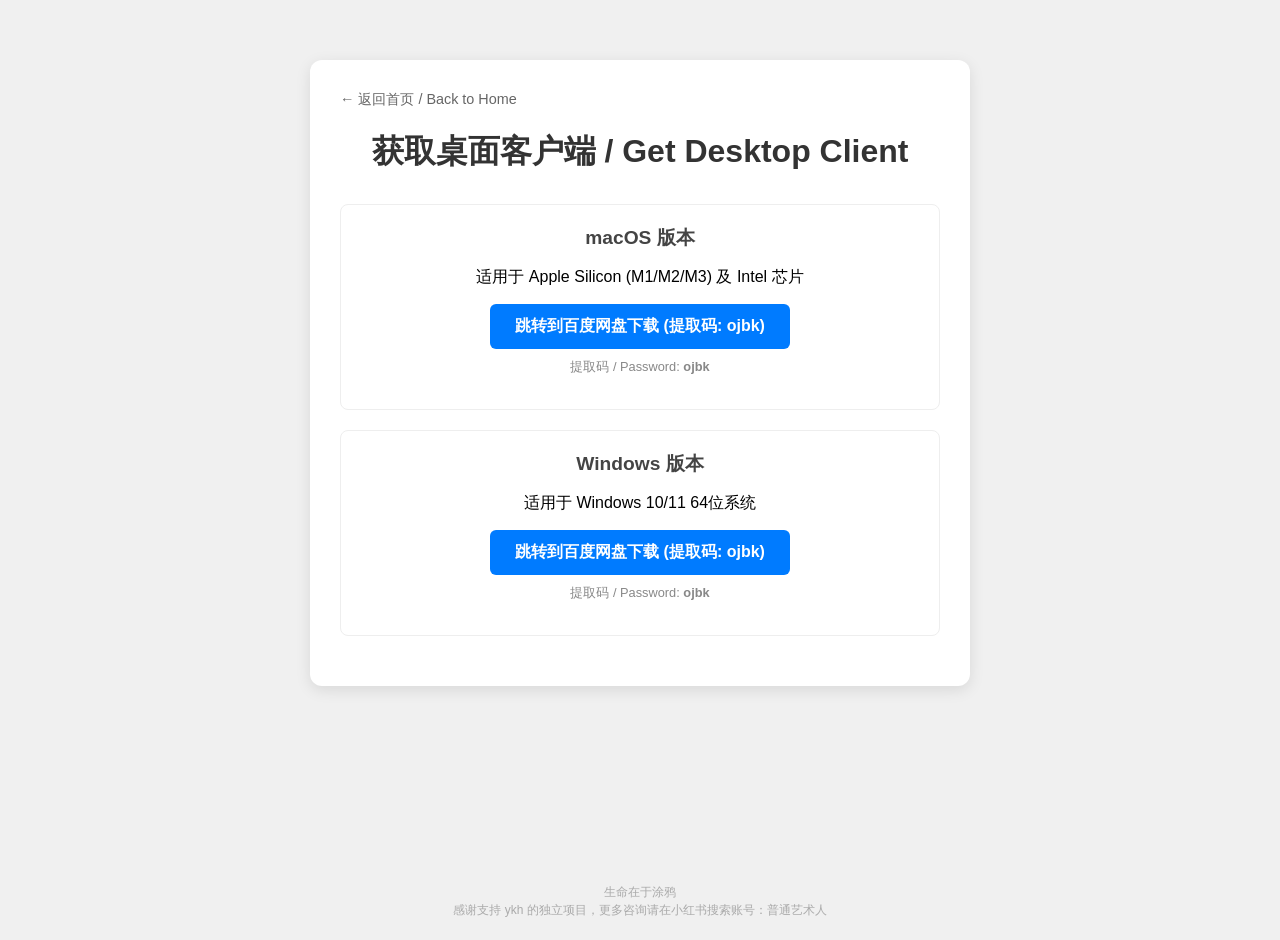
<file: download.html>
<!DOCTYPE html>
<html lang="en">
<head>
    <meta charset="UTF-8">
    <meta name="viewport" content="width=device-width, initial-scale=1.0">
    <title>下载客户端 / Download Client</title>
    <link rel="stylesheet" type="text/css" href="style.css">
    <style>
        body {
            font-family: Arial, sans-serif;
            background-color: #f0f0f0;
            margin: 0;
            padding: 20px;
            display: flex;
            flex-direction: column;
            align-items: center;
            min-height: 100vh;
        }
        .download-container {
            background: white;
            padding: 30px;
            border-radius: 12px;
            box-shadow: 0 4px 15px rgba(0,0,0,0.1);
            max-width: 600px;
            width: 90%;
            text-align: center;
            margin-top: 40px;
        }
        h1 { color: #333; margin-bottom: 30px; }
        .download-option {
            margin: 20px 0;
            padding: 20px;
            border: 1px solid #eee;
            border-radius: 8px;
            transition: transform 0.2s;
        }
        .download-option:hover {
            transform: translateY(-2px);
            border-color: #007bff;
        }
        .os-title {
            font-size: 1.2rem;
            font-weight: bold;
            margin-bottom: 10px;
            color: #444;
        }
        .download-btn {
            display: inline-block;
            padding: 12px 25px;
            background-color: #007bff;
            color: white;
            text-decoration: none;
            border-radius: 6px;
            font-weight: bold;
            transition: background-color 0.3s;
        }
        .download-btn:hover {
            background-color: #0056b3;
        }
        .back-link {
            margin-top: 30px;
            text-decoration: none;
            color: #666;
            font-size: 0.9rem;
        }
        .back-link:hover { color: #007bff; }
        
        .watermark {
            margin-top: auto;
            padding-top: 40px;
            opacity: 0.5;
            text-align: center;
            font-size: 12px;
            color: #666;
        }
    </style>
</head>
<body>
    <div class="download-container">
        <div style="text-align: left; margin-bottom: 20px;">
            <a href="index.html" class="back-link">← 返回首页 / Back to Home</a>
        </div>
        <h1>获取桌面客户端 / Get Desktop Client</h1>
        
        <div class="download-option">
            <div class="os-title">macOS 版本</div>
            <p>适用于 Apple Silicon (M1/M2/M3) 及 Intel 芯片</p>
            <a href="https://pan.baidu.com/s/1rqxt_PEAMdrOBbixtuGAfQ" class="download-btn" target="_blank">跳转到百度网盘下载 (提取码: ojbk)</a>
            <p style="font-size: 0.8rem; color: #888; margin-top: 10px;">提取码 / Password: <strong>ojbk</strong></p>
        </div>

        <div class="download-option">
            <div class="os-title">Windows 版本</div>
            <p>适用于 Windows 10/11 64位系统</p>
            <a href="https://pan.baidu.com/s/1MXFPrrs2Ib-EiNG_TQ7JuQ?pwd=ojbk" class="download-btn" target="_blank">跳转到百度网盘下载 (提取码: ojbk)</a>
            <p style="font-size: 0.8rem; color: #888; margin-top: 10px;">提取码 / Password: <strong>ojbk</strong></p>
        </div>
    </div>

    <footer class="watermark">
        <p>生命在于涂鸦</p>
        <p>感谢支持 ykh 的独立项目，更多咨询请在小红书搜索账号：普通艺术人</p>
    </footer>
</body>
</html>
</file>
<file: style.css>
html, body {
  margin: 0;
  padding: 0;
  width: 100%;
  min-height: 100%; /* 使用 min-height 允许内容溢出滚动 */
  display: flex;
  flex-direction: column;
  justify-content: center; /* 垂直居中 */
  align-items: center; /* 水平居中 */
  background-color: #f0f0f0;
  font-family: Arial, sans-serif;
}

#main {
  display: flex;
  justify-content: center;
  align-items: center;
  width: 100%;
}

canvas {
  display: block;
  border: 2px solid #333;
  box-shadow: 0 4px 10px rgba(0,0,0,0.2);
}

#controls {
  margin-bottom: 15px;
  display: flex;
  gap: 15px;
}

button, #galleryLink {
  padding: 10px 20px;
  font-size: 16px;
  background-color: #333;
  color: white;
  border: none;
  border-radius: 5px;
  cursor: pointer;
  text-decoration: none;
  transition: background-color 0.3s;
}

button:hover, #galleryLink:hover {
  background-color: #555;
}

#shareButton {
  background-color: #007bff;
}

#shareButton:hover {
  background-color: #0056b3;
}

.container {
  display: flex;
  flex-direction: column;
  align-items: center;
  width: 100%;
}

.top-controls {
  margin: 10px 0;
  display: flex;
  justify-content: center;
  align-items: center;
  gap: 10px;
  width: 100%;
}

.gallery-link {
  padding: 10px 20px;
  font-size: 16px;
  background-color: #333;
  color: white;
  border: none;
  border-radius: 5px;
  cursor: pointer;
  text-decoration: none;
  font-weight: bold;
}

.watermark {
  margin-top: 20px;
  text-align: center;
  color: #66666677;
  font-size: 14px;
  line-height: 1.2;
  width: 100%;
}

.watermark p {
  margin: 3px 0; /* 更紧凑的行间距 */
}

/* 手机端适配 */
@media screen and (max-width: 600px) {
  .top-controls {
    gap: 5px;
    padding: 0 5px;
    box-sizing: border-box;
  }
  
  #shareButton, .gallery-link {
    padding: 8px 12px;
    font-size: 13px; /* 减小字号以适应单行 */
    white-space: nowrap; /* 禁止换行 */
    flex: 1; /* 平分空间 */
    text-align: center;
  }
  
  .watermark {
    margin-top: 10px;
    font-size: 11px; /* 手机端水印更小一点 */
  }
  
  .watermark p {
    margin: 1px 0; /* 极其紧凑 */
  }
}
</file>
